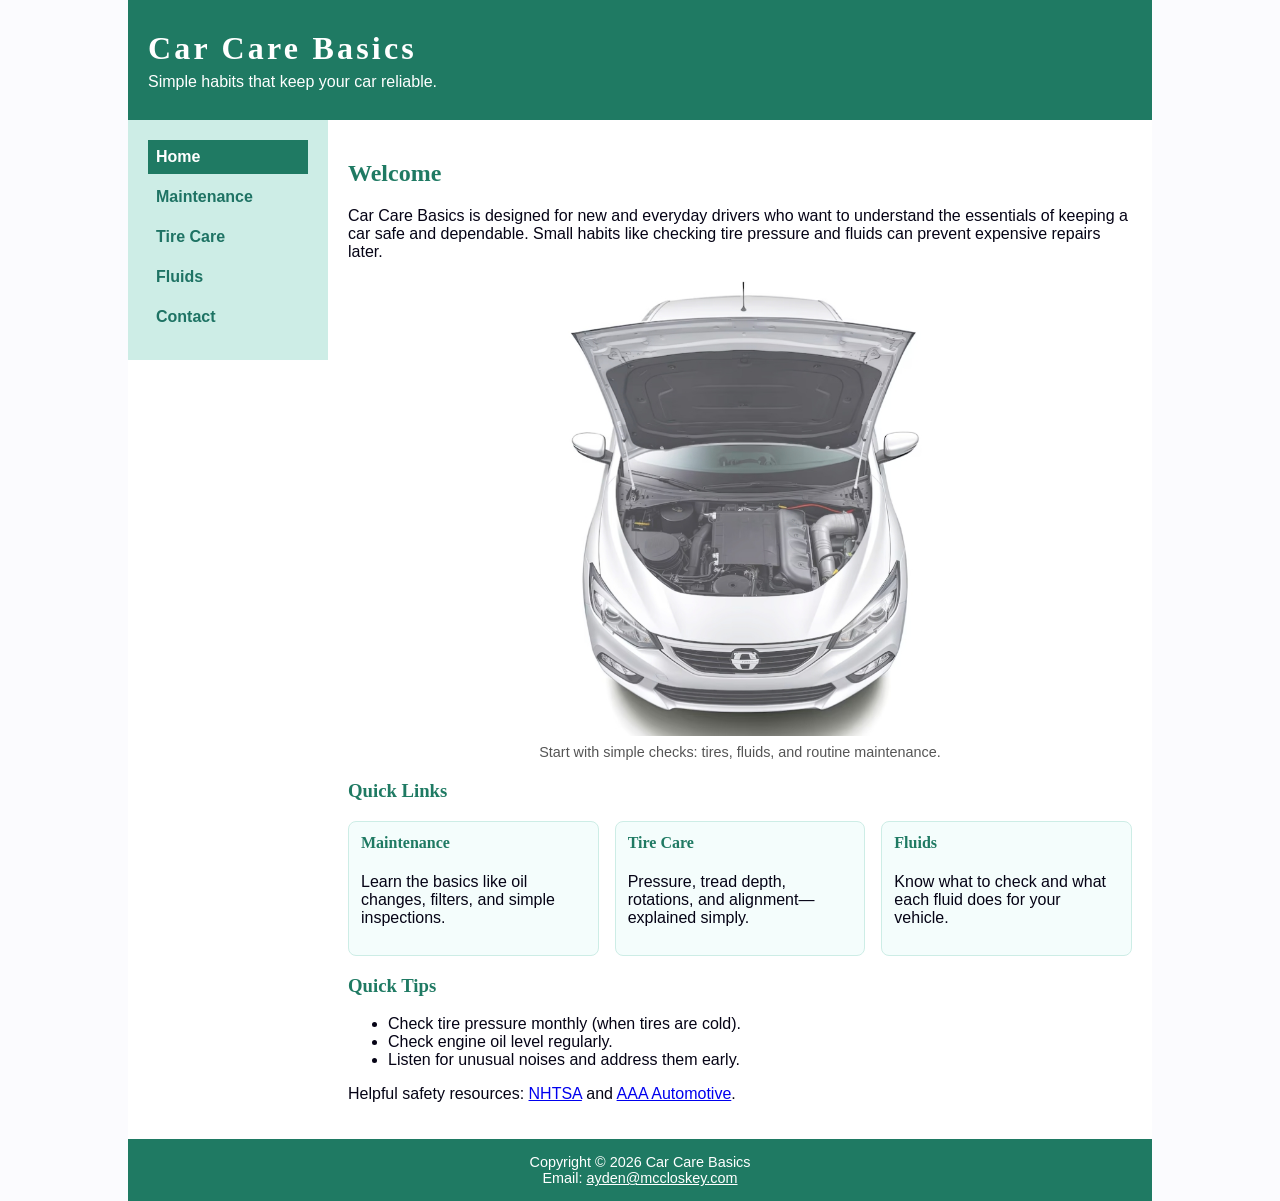
<file: index.html>
<!DOCTYPE html>
<html lang="en">
<head>
  <meta charset="utf-8" />
  <title>Car Care Basics | Home</title>
  <meta name="viewport" content="width=device-width, initial-scale=1.0" />
  <meta name="description" content="Simple, beginner-friendly car maintenance tips—tires, fluids, and routine checks—to keep your vehicle safe, reliable, and running longer." />
  <link rel="stylesheet" href="project.css" />
  <script async src="https://www.googletagmanager.com/gtag/js?id=G-NKTZ7GQ919"></script>
<script>
  window.dataLayer = window.dataLayer || [];
  function gtag(){dataLayer.push(arguments);}
  gtag('js', new Date());
  gtag('config', 'G-NKTZ7GQ919');
</script>
</head>

<body>

  <div id="wrapper">

    <header>
      <h1>Car Care Basics</h1>
      <p class="tagline">Simple habits that keep your car reliable.</p>
    </header>

    <nav aria-label="Primary">
      <ul>
        <li><a class="active" href="index.html">Home</a></li>
        <li><a href="maintenance.html">Maintenance</a></li>
        <li><a href="tire.html">Tire Care</a></li>
        <li><a href="fluids.html">Fluids</a></li>
        <li><a href="contact.html">Contact</a></li>
      </ul>
    </nav>

    <main id="content">
      <h2>Welcome</h2>

      <p>
        Car Care Basics is designed for new and everyday drivers who want to understand
        the essentials of keeping a car safe and dependable. Small habits like checking
        tire pressure and fluids can prevent expensive repairs later.
      </p>

      <figure class="hero">
          <img src="hood.jpg"
     alt="Open car hood with basic maintenance tools nearby"
     class="hero-img"
     width="716" height="724" />
          <figcaption>
             Start with simple checks: tires, fluids, and routine maintenance.
          </figcaption>
        </figure>
<h3>Quick Links</h3>
      <section class="cards" aria-label="Quick links">

        <div class="card-grid">
<section class="card">
  <h4><a href="maintenance.html">Maintenance</a></h4>
  <p>Learn the basics like oil changes, filters, and simple inspections.</p>
</section>

<section class="card">
  <h4><a href="tire.html">Tire Care</a></h4>
  <p>Pressure, tread depth, rotations, and alignment—explained simply.</p>
</section>

<section class="card">
  <h4><a href="fluids.html">Fluids</a></h4>
  <p>Know what to check and what each fluid does for your vehicle.</p>
</section>
        </div>
      </section>

      <h3>Quick Tips</h3>
      <ul>
        <li>Check tire pressure monthly (when tires are cold).</li>
        <li>Check engine oil level regularly.</li>
        <li>Listen for unusual noises and address them early.</li>
      </ul>

      <p>
        Helpful safety resources:
        <a href="https://www.nhtsa.gov/" target="_blank" rel="noopener">NHTSA</a>
        and
        <a href="https://exchange.aaa.com/automotive/" target="_blank" rel="noopener">AAA Automotive</a>.
      </p>
    </main>

    <footer>
      Copyright &copy; 2026 Car Care Basics<br />
      Email:
      <a href="https://mail.google.com/mail/?view=cm&fs=1&to=ayden@mccloskey.com"
         target="_blank" rel="noopener">ayden@mccloskey.com</a>
    </footer>

  </div>
</body>
</html>
</file>
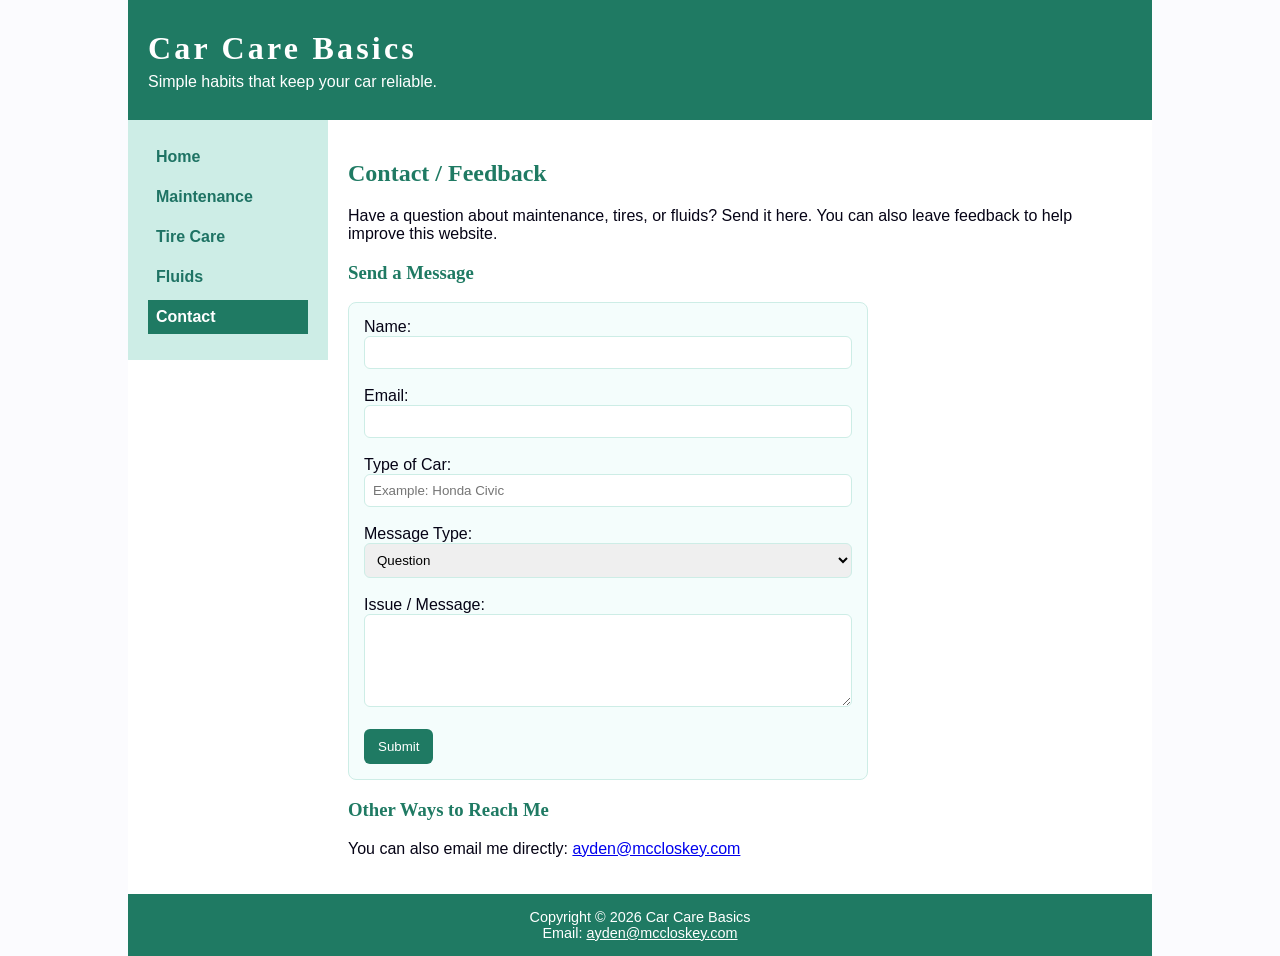
<file: contact.html>
<!DOCTYPE html>
<html lang="en">
<head>
  <meta charset="utf-8" />
  <title>Car Care Basics | Contact</title>
  <meta name="viewport" content="width=device-width, initial-scale=1.0" />
  <meta name="description" content="Send a question or feedback about car maintenance, tires, or fluids using the Car Care Basics contact form." />
  <link rel="stylesheet" href="project.css" />
  <script async src="https://www.googletagmanager.com/gtag/js?id=G-NKTZ7GQ919"></script>
<script>
  window.dataLayer = window.dataLayer || [];
  function gtag(){dataLayer.push(arguments);}
  gtag('js', new Date());
  gtag('config', 'G-NKTZ7GQ919');
</script>
</head>

<body>

  <div id="wrapper">

    <header>
      <h1>Car Care Basics</h1>
      <p class="tagline">Simple habits that keep your car reliable.</p>
    </header>

    <nav aria-label="Primary">
      <ul>
        <li><a href="index.html">Home</a></li>
        <li><a href="maintenance.html">Maintenance</a></li>
        <li><a href="tire.html">Tire Care</a></li>
        <li><a href="fluids.html">Fluids</a></li>
        <li><a class="active" href="contact.html">Contact</a></li>
      </ul>
    </nav>

    <main id="content">
      <h2>Contact / Feedback</h2>

      <p>
        Have a question about maintenance, tires, or fluids? Send it here. You can also leave feedback to help improve
        this website.
      </p>

      <h3>Send a Message</h3>

      <form action="#" method="post">
        <label for="name">Name:</label><br />
        <input type="text" id="name" name="name" required /><br /><br />

        <label for="email">Email:</label><br />
        <input type="email" id="email" name="email" required /><br /><br />

        <label for="car">Type of Car:</label><br />
        <input type="text" id="car" name="car" placeholder="Example: Honda Civic" /><br /><br />

        <label for="topic">Message Type:</label><br />
        <select id="topic" name="topic">
          <option value="question">Question</option>
          <option value="feedback">Feedback</option>
        </select><br /><br />

        <label for="message">Issue / Message:</label><br />
        <textarea id="message" name="message" rows="5" required></textarea><br /><br />

        <input type="submit" value="Submit" />
      </form>

      <h3>Other Ways to Reach Me</h3>
      <p>
        You can also email me directly:
        <a href="https://mail.google.com/mail/?view=cm&fs=1&to=ayden@mccloskey.com"
           target="_blank" rel="noopener">ayden@mccloskey.com</a>
      </p>

    </main>

    <footer>
      Copyright &copy; 2026 Car Care Basics<br />
      Email:
      <a href="https://mail.google.com/mail/?view=cm&fs=1&to=ayden@mccloskey.com"
         target="_blank" rel="noopener">ayden@mccloskey.com</a>
    </footer>

  </div>
</body>
</html>
</file>
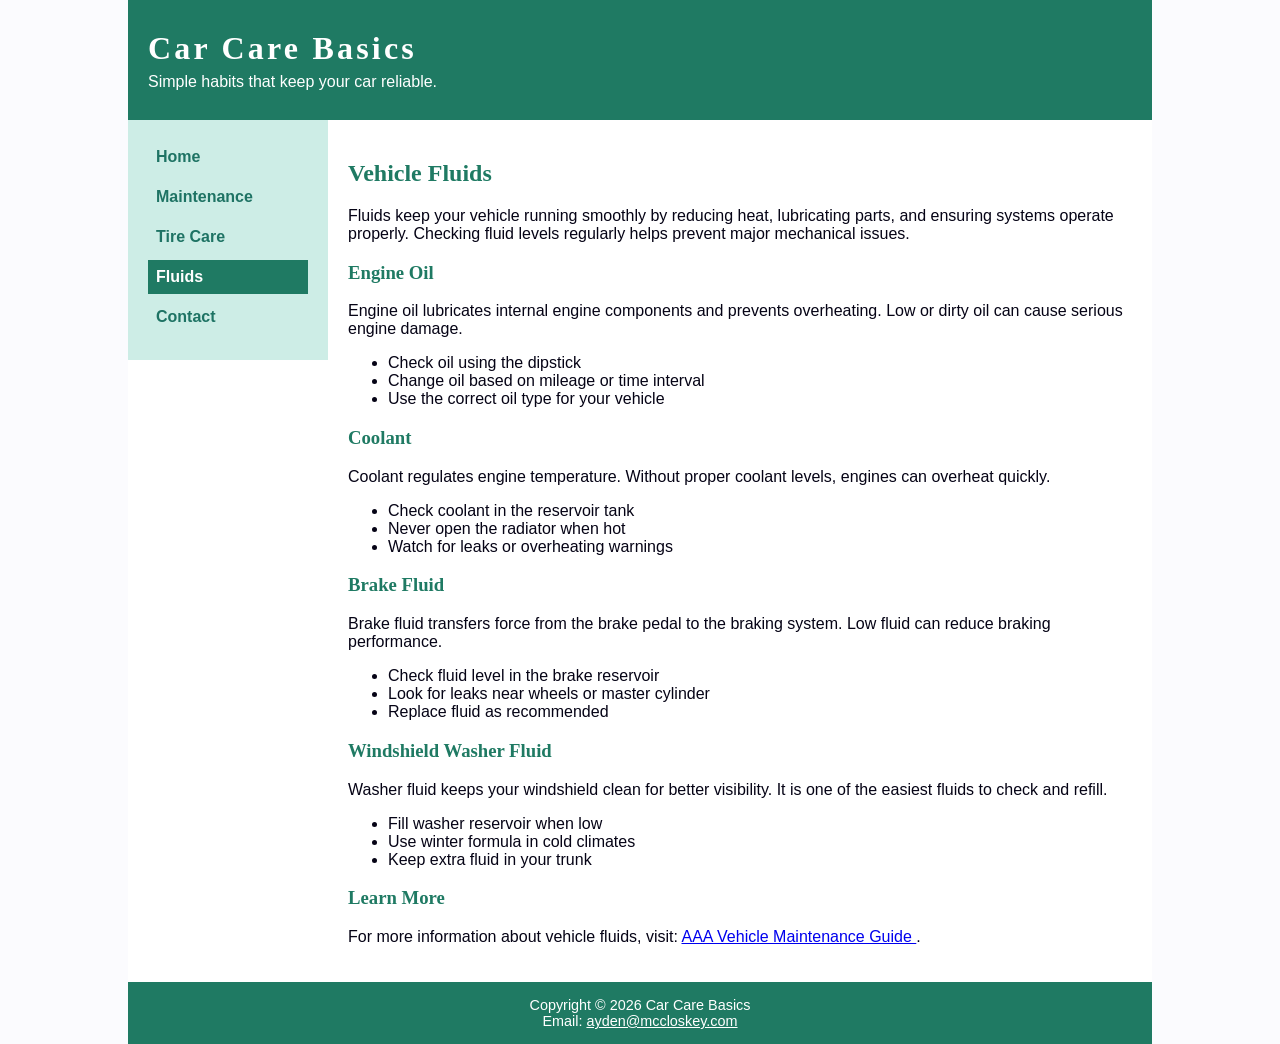
<file: fluids.html>
<!DOCTYPE html>
<html lang="en">
<head>
  <meta charset="utf-8" />
  <title>Car Care Basics | Fluids</title>
  <meta name="viewport" content="width=device-width, initial-scale=1.0" />
  <meta name="description" content="Understand essential vehicle fluids—engine oil, coolant, brake fluid, and washer fluid—what they do and how to check them." />
  <link rel="stylesheet" href="project.css" />
  <script async src="https://www.googletagmanager.com/gtag/js?id=G-NKTZ7GQ919"></script>
<script>
  window.dataLayer = window.dataLayer || [];
  function gtag(){dataLayer.push(arguments);}
  gtag('js', new Date());
  gtag('config', 'G-NKTZ7GQ919');
</script>
</head>

<body>

  <div id="wrapper">

    <header>
      <h1>Car Care Basics</h1>
      <p class="tagline">Simple habits that keep your car reliable.</p>
    </header>

    <nav aria-label="Primary">
      <ul>
        <li><a href="index.html">Home</a></li>
        <li><a href="maintenance.html">Maintenance</a></li>
        <li><a href="tire.html">Tire Care</a></li>
        <li><a class="active" href="fluids.html">Fluids</a></li>
        <li><a href="contact.html">Contact</a></li>
      </ul>
    </nav>

    <main id="content">
      <h2>Vehicle Fluids</h2>

      <p>
        Fluids keep your vehicle running smoothly by reducing heat, lubricating parts,
        and ensuring systems operate properly. Checking fluid levels regularly helps
        prevent major mechanical issues.
      </p>

      <h3>Engine Oil</h3>
      <p>
        Engine oil lubricates internal engine components and prevents overheating.
        Low or dirty oil can cause serious engine damage.
      </p>
      <ul>
        <li>Check oil using the dipstick</li>
        <li>Change oil based on mileage or time interval</li>
        <li>Use the correct oil type for your vehicle</li>
      </ul>

      <h3>Coolant</h3>
      <p>
        Coolant regulates engine temperature. Without proper coolant levels,
        engines can overheat quickly.
      </p>
      <ul>
        <li>Check coolant in the reservoir tank</li>
        <li>Never open the radiator when hot</li>
        <li>Watch for leaks or overheating warnings</li>
      </ul>

      <h3>Brake Fluid</h3>
      <p>
        Brake fluid transfers force from the brake pedal to the braking system.
        Low fluid can reduce braking performance.
      </p>
      <ul>
        <li>Check fluid level in the brake reservoir</li>
        <li>Look for leaks near wheels or master cylinder</li>
        <li>Replace fluid as recommended</li>
      </ul>

      <h3>Windshield Washer Fluid</h3>
      <p>
        Washer fluid keeps your windshield clean for better visibility.
        It is one of the easiest fluids to check and refill.
      </p>
      <ul>
        <li>Fill washer reservoir when low</li>
        <li>Use winter formula in cold climates</li>
        <li>Keep extra fluid in your trunk</li>
      </ul>

      <h3>Learn More</h3>
      <p>
        For more information about vehicle fluids, visit:
        <a href="https://exchange.aaa.com/automotive/vehicle-maintenance/"
           target="_blank" rel="noopener">
           AAA Vehicle Maintenance Guide
        </a>.
      </p>

    </main>

    <footer>
      Copyright &copy; 2026 Car Care Basics<br />
      Email:
      <a href="https://mail.google.com/mail/?view=cm&fs=1&to=ayden@mccloskey.com"
         target="_blank" rel="noopener">ayden@mccloskey.com</a>
    </footer>

  </div>
</body>
</html>
</file>
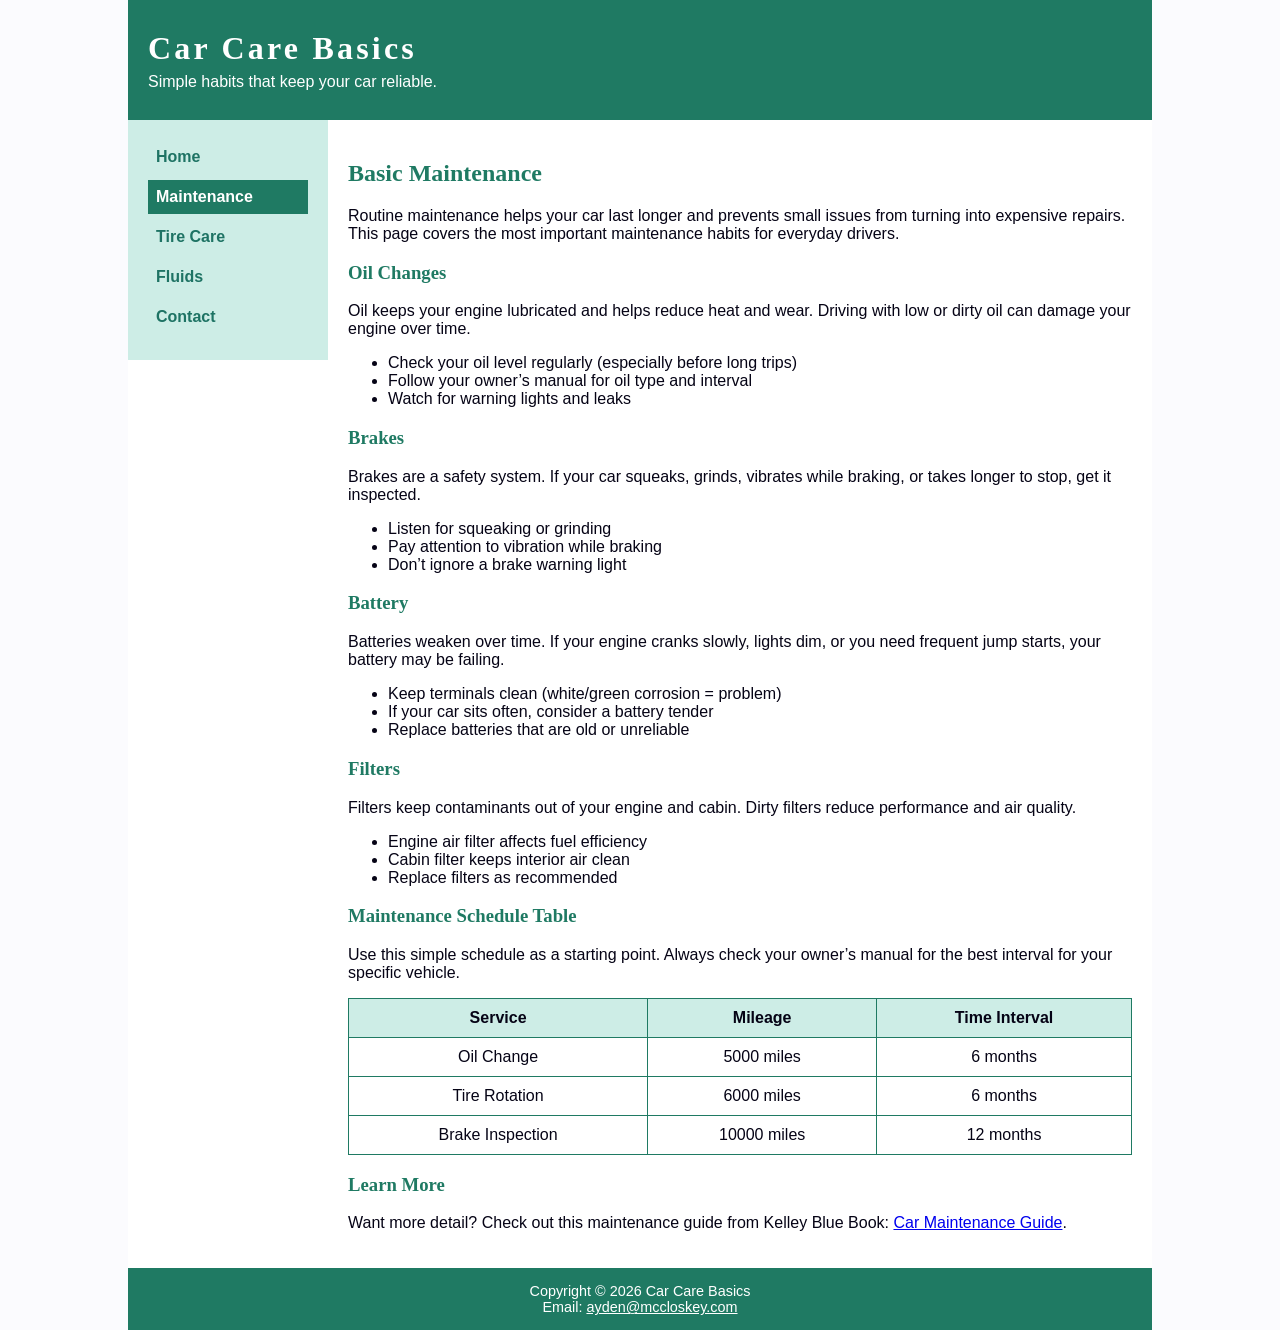
<file: maintenance.html>
<!DOCTYPE html>
<html lang="en">
<head>
  <meta charset="utf-8" />
  <title>Car Care Basics | Maintenance</title>
  <meta name="viewport" content="width=device-width, initial-scale=1.0" />
  <meta name="description" content="Learn basic car maintenance like oil changes, brakes, batteries, and filters, plus a simple service schedule for everyday drivers." />
  <link rel="stylesheet" href="project.css" />
  <script async src="https://www.googletagmanager.com/gtag/js?id=G-NKTZ7GQ919"></script>
<script>
  window.dataLayer = window.dataLayer || [];
  function gtag(){dataLayer.push(arguments);}
  gtag('js', new Date());
  gtag('config', 'G-NKTZ7GQ919');
</script>
</head>

<body>

  <div id="wrapper">

    <header>
      <h1>Car Care Basics</h1>
      <p class="tagline">Simple habits that keep your car reliable.</p>
    </header>

    <nav aria-label="Primary">
      <ul>
        <li><a href="index.html">Home</a></li>
        <li><a class="active" href="maintenance.html">Maintenance</a></li>
        <li><a href="tire.html">Tire Care</a></li>
        <li><a href="fluids.html">Fluids</a></li>
        <li><a href="contact.html">Contact</a></li>
      </ul>
    </nav>

    <main id="content">
      <h2>Basic Maintenance</h2>

      <p>
        Routine maintenance helps your car last longer and prevents small issues from turning into expensive repairs.
        This page covers the most important maintenance habits for everyday drivers.
      </p>

      <h3>Oil Changes</h3>
      <p>
        Oil keeps your engine lubricated and helps reduce heat and wear. Driving with low or dirty oil can damage
        your engine over time.
      </p>
      <ul>
        <li>Check your oil level regularly (especially before long trips)</li>
        <li>Follow your owner’s manual for oil type and interval</li>
        <li>Watch for warning lights and leaks</li>
      </ul>

      <h3>Brakes</h3>
      <p>
        Brakes are a safety system. If your car squeaks, grinds, vibrates while braking, or takes longer to stop,
        get it inspected.
      </p>
      <ul>
        <li>Listen for squeaking or grinding</li>
        <li>Pay attention to vibration while braking</li>
        <li>Don’t ignore a brake warning light</li>
      </ul>

      <h3>Battery</h3>
      <p>
        Batteries weaken over time. If your engine cranks slowly, lights dim, or you need frequent jump starts,
        your battery may be failing.
      </p>
      <ul>
        <li>Keep terminals clean (white/green corrosion = problem)</li>
        <li>If your car sits often, consider a battery tender</li>
        <li>Replace batteries that are old or unreliable</li>
      </ul>

      <h3>Filters</h3>
    <p>
            Filters keep contaminants out of your engine and cabin.
            Dirty filters reduce performance and air quality.
    </p>

    <ul>
        <li>Engine air filter affects fuel efficiency</li>
        <li>Cabin filter keeps interior air clean</li>
        <li>Replace filters as recommended</li>
    </ul>

      <h3>Maintenance Schedule Table</h3>
      <p>
        Use this simple schedule as a starting point. Always check your owner’s manual for the best interval
        for your specific vehicle.
      </p>

      <table>
        <tr>
          <th>Service</th>
          <th>Mileage</th>
          <th>Time Interval</th>
        </tr>

        <tr>
          <td>Oil Change</td>
          <td>5000 miles</td>
          <td>6 months</td>
        </tr>

        <tr>
          <td>Tire Rotation</td>
          <td>6000 miles</td>
          <td>6 months</td>
        </tr>

        <tr>
          <td>Brake Inspection</td>
          <td>10000 miles</td>
          <td>12 months</td>
        </tr>
      </table>

      <h3>Learn More</h3>
      <p>
        Want more detail? Check out this maintenance guide from Kelley Blue Book:
        <a href="https://www.kbb.com/car-advice/car-maintenance/"
           target="_blank" rel="noopener">Car Maintenance Guide</a>.
      </p>

    </main>

    <footer>
      Copyright &copy; 2026 Car Care Basics<br />
      Email:
      <a href="https://mail.google.com/mail/?view=cm&fs=1&to=ayden@mccloskey.com"
         target="_blank" rel="noopener">ayden@mccloskey.com</a>
    </footer>

  </div>
</body>
</html>
</file>
<file: project.css>
* {
  box-sizing: border-box;
}

body {
  margin: 0;
  background-color: #fbfbfe;
  color: #050315;
  font-family: Arial, Helvetica, sans-serif;
}

#wrapper {
  width: 80%;
  min-width: 960px;
  max-width: 1200px;
  margin: 0 auto;
  background-color: #FFFFFF;
}

header {
  background-color: #1F7A63;
  color: #FFFFFF;
  height: 120px;
  padding: 30px 20px 0 20px;
}

h1 {
  margin: 0;
  font-family: Georgia, "Times New Roman", serif;
  letter-spacing: 0.1em;
}

nav {
  float: left;
  width: 200px;
  padding: 20px;
  background-color: #CDEDE6;
  font-weight: bold;
}

nav ul {
  list-style-type: none;
  padding-left: 0;
  margin: 0;
}

nav li {
  padding-bottom: 6px;
}

nav a {
  text-decoration: none;
  display: block;
  padding: 8px;
  color: #1E7364;
}

nav a:hover {
  background-color: #1F7A63;
  color: #FFFFFF;
}
nav a:hover:visited {
  color: #FFFFFF;
}

nav a.active {
  background-color: #1F7A63;
  color: #FFFFFF;
}

main {
  margin-left: 200px;
  padding: 20px;
}

h2 {
  color: #1F7A63;
  font-family: Georgia, "Times New Roman", serif;
}

h3 {
  color: #1F7A63;
  font-family: Georgia, "Times New Roman", serif;
}

footer {
  clear: both;
  background-color: #1F7A63;
  color: #FFFFFF;
  text-align: center;
  padding: 15px;
  font-size: 0.9em;
}

footer a {
  color: #FFFFFF;
}


.hero {
  text-align: center;
  margin: 20px 0;
}

.hero-img {
  display: block;
  width: 100%;
  max-width: 450px;
  height: auto;
  margin: 0 auto;
  border-radius: 8px;
}

.hero figcaption {
  font-size: 0.9em;
  color: #555;
  margin-top: 8px;
}




.card-grid {
  display: flex;
  gap: 16px;
  flex-wrap: wrap;
  margin-top: 10px;
}

.card {
  background-color: #F4FDFC;
  border: 1px solid #CDEDE6;
  border-radius: 8px;
  padding: 12px;
  flex: 1;
  min-width: 220px;
}

.card h4 {
  margin-top: 0;
  color: #1F7A63;
  font-family: Georgia, "Times New Roman", serif;
}


.tagline {
  margin: 6px 0 0 0;
}


.card h4 a,
.card h4 a:visited,
.card h4 a:active {
  color: #1F7A63 !important;
  text-decoration: none !important;
  font-family: Georgia, "Times New Roman", serif;
}

.card h4 a:hover {
  color: #1E7364 !important;
  text-decoration: underline !important;
}


table {
  border-collapse: collapse;
  width: 100%;
  margin-top: 10px;
}

th, td {
  border: 1px solid #1F7A63;
  padding: 10px;
  text-align: center;
}

th {
  background-color: #CDEDE6;
}

.site-video {
  width: 300px;
  max-width: 100%;
  display: block;
  margin: 10px auto;
  border-radius: 8px;
}

.video-wrapper {
  position: relative;
  padding-bottom: 56.25%;
  height: 0;
  margin-top: 10px;
}

.video-wrapper iframe {
  position: absolute;
  width: 100%;
  height: 100%;
  border-radius: 8px;
}

form {
  background-color: #F4FDFC;
  border: 1px solid #CDEDE6;
  border-radius: 8px;
  padding: 15px;
  max-width: 520px;
}

input, textarea, select {
  width: 100%;
  padding: 8px;
  border: 1px solid #CDEDE6;
  border-radius: 6px;
  font-family: Arial, Helvetica, sans-serif;
}

input[type="submit"] {
  width: auto;
  background-color: #1F7A63;
  color: #FFFFFF;
  border: none;
  padding: 10px 14px;
  cursor: pointer;
}

input[type="submit"]:hover {
  background-color: #6BAF92;
}
</file>
